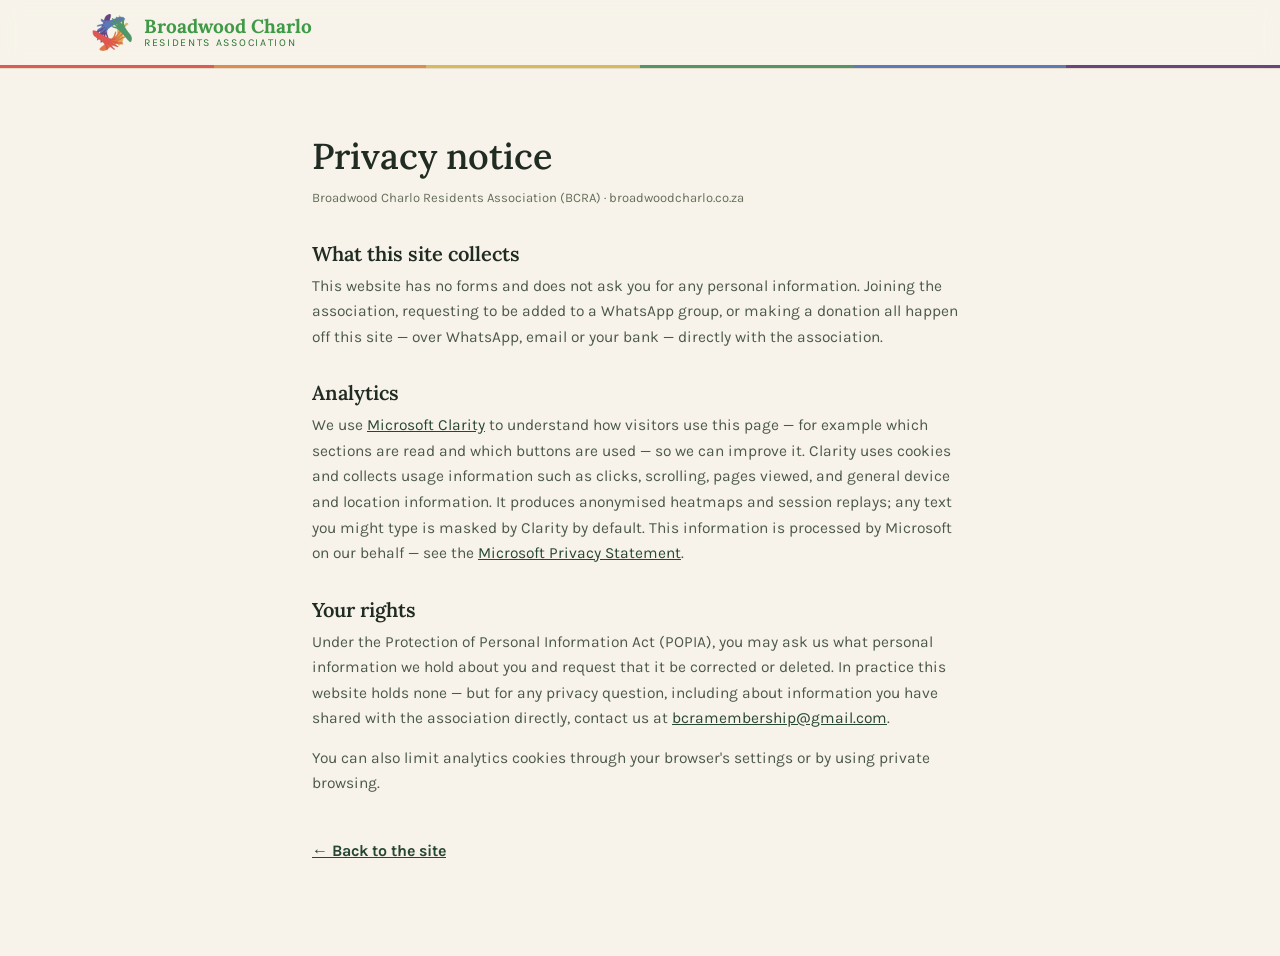
<file: privacy.html>
<!DOCTYPE html>
<html lang="en">
<head>
  <meta charset="UTF-8">
  <meta name="viewport" content="width=device-width, initial-scale=1.0">
  <title>Privacy — Broadwood Charlo Residents Association</title>
  <meta name="robots" content="noindex">
  <link rel="icon" type="image/png" href="images/favicon.png">
  <link rel="preconnect" href="https://fonts.googleapis.com">
  <link rel="preconnect" href="https://fonts.gstatic.com" crossorigin>
  <link href="https://fonts.googleapis.com/css2?family=Lora:ital,wght@0,400..700;1,400..700&family=Karla:wght@300..800&display=swap" rel="stylesheet" media="print" onload="this.media='all'">
  <noscript><link href="https://fonts.googleapis.com/css2?family=Lora:ital,wght@0,400..700;1,400..700&family=Karla:wght@300..800&display=swap" rel="stylesheet"></noscript>
  <link rel="stylesheet" href="style.css">
  <style>
    .privacy-page { max-width: 720px; margin: 0 auto; padding: clamp(40px, 7vw, 64px) clamp(20px, 4vw, 32px) clamp(64px, 10vw, 96px); }
    .privacy-page h1 { font-family: "Lora", serif; font-weight: 550; font-size: clamp(28px, 5.5vw, 36px); margin: 0 0 8px; }
    .privacy-page .updated { font-size: 13px; color: var(--muted); margin: 0 0 32px; }
    .privacy-page h2 { font-family: "Lora", serif; font-weight: 600; font-size: 20px; margin: 30px 0 8px; }
    .privacy-page p { font-size: 15.5px; line-height: 1.65; color: var(--body); margin: 0 0 14px; }
    .privacy-page a.back { display: inline-block; margin-top: 30px; font-weight: 700; }
  </style>
</head>
<body>
  <nav class="site-nav">
    <div class="wrap">
      <a class="brand" href="index.html">
        <img class="brand-logo" src="images/bcra-logo.png" alt="BCRA logo" width="40" height="37">
        <span class="brand-name">
          <span class="brand-top">Broadwood Charlo</span>
          <span class="brand-sub">Residents Association</span>
        </span>
      </a>
    </div>
    <div class="unity-strip" aria-hidden="true"></div>
  </nav>

  <main class="privacy-page">
    <h1>Privacy notice</h1>
    <p class="updated">Broadwood Charlo Residents Association (BCRA) · broadwoodcharlo.co.za</p>

    <h2>What this site collects</h2>
    <p>This website has no forms and does not ask you for any personal information. Joining the association, requesting to be added to a WhatsApp group, or making a donation all happen off this site — over WhatsApp, email or your bank — directly with the association.</p>

    <h2>Analytics</h2>
    <p>We use <a href="https://clarity.microsoft.com" rel="noopener">Microsoft Clarity</a> to understand how visitors use this page — for example which sections are read and which buttons are used — so we can improve it. Clarity uses cookies and collects usage information such as clicks, scrolling, pages viewed, and general device and location information. It produces anonymised heat&shy;maps and session replays; any text you might type is masked by Clarity by default. This information is processed by Microsoft on our behalf — see the <a href="https://privacy.microsoft.com/privacystatement" rel="noopener">Microsoft Privacy Statement</a>.</p>

    <h2>Your rights</h2>
    <p>Under the Protection of Personal Information Act (POPIA), you may ask us what personal information we hold about you and request that it be corrected or deleted. In practice this website holds none — but for any privacy question, including about information you have shared with the association directly, contact us at <a href="mailto:bcramembership@gmail.com">bcramembership@gmail.com</a>.</p>

    <p>You can also limit analytics cookies through your browser's settings or by using private browsing.</p>

    <a class="back" href="index.html">&larr; Back to the site</a>
  </main>
</body>
</html>
</file>
<file: style.css>
/* ==========================================================================
   Broadwood/Charlo Residents Association — site styles
   (implements the Broadwood Community redesign handoff)
   ========================================================================== */

:root {
  /* Logo hues, sampled from the BCRA hands mark */
  --logo-red: #df5a54;
  --logo-orange: #dc8c51;
  --logo-yellow: #d9b95e;
  --logo-green: #51966a;
  --logo-blue: #5e7ab6;
  --logo-purple: #674580;
  --cream: #f7f3ea;
  --card: #fffdf8;
  --ink: #202b22;
  --body: #4c584c;
  --muted: #656f5a;       /* darkened from the handoff's #8a927f for WCAG AA contrast */
  --green: #274634;
  --green-dark: #1c3527;
  --tint: #e7ecdc;
  --tint-2: #eaeadb;
  --gold: #8a6220;        /* darkened from the handoff's #a3762a for WCAG AA contrast on cream */
  --gold-on-dark: #d4b26e; /* lightened from #c9a45c for contrast on the dark green */
  --gold-logo: #c9932f;
  --terracotta: #a4432f;
  --border: #e4dcc8;
  --border-soft: #ece5d2;
  --cream-text: #f2ead4;
  --sage: #c9cfb9;
}

* { box-sizing: border-box; }

[hidden] { display: none !important; }

html { scroll-behavior: smooth; }

body {
  margin: 0;
  background: var(--cream);
  color: var(--ink);
  font-family: "Karla", "Helvetica Neue", sans-serif;
  -webkit-font-smoothing: antialiased;
}

a { color: var(--green); }
a:hover { color: var(--gold); }

::selection { background: #d9d2b8; }

img, svg, iframe { max-width: 100%; }

.wrap {
  max-width: 1160px;
  margin: 0 auto;
  padding-left: clamp(20px, 4vw, 32px);
  padding-right: clamp(20px, 4vw, 32px);
}

.eyebrow {
  margin: 0 0 14px;
  font-size: 12px;
  font-weight: 700;
  letter-spacing: 0.22em;
  text-transform: uppercase;
  color: var(--gold);
}

.section-head {
  display: flex;
  justify-content: space-between;
  align-items: end;
  gap: 40px;
  margin-bottom: 36px;
  flex-wrap: wrap;
}

.section-head h2 {
  margin: 0;
  font-family: "Lora", serif;
  font-weight: 550;
  font-size: clamp(28px, 5.5vw, 36px);
  line-height: 1.18;
  text-wrap: pretty;
}

.section-head p {
  margin: 0;
  max-width: 44ch;
  font-size: 15.5px;
  line-height: 1.6;
  color: var(--body);
}

/* --------------------------------------------------------------------------
   Nav
   -------------------------------------------------------------------------- */

.site-nav {
  position: sticky;
  top: 0;
  z-index: 50;
  background: rgba(247, 243, 234, 0.92);
  backdrop-filter: blur(10px);
  border-bottom: 1px solid var(--border);
}

.site-nav .wrap {
  padding-top: 14px;
  padding-bottom: 14px;
  padding-left: clamp(16px, 4vw, 32px);
  padding-right: clamp(16px, 4vw, 32px);
  display: flex;
  align-items: center;
  gap: 20px;
}

.brand {
  display: flex;
  align-items: center;
  gap: 12px;
  text-decoration: none;
  color: var(--ink);
  margin-right: auto;
}

.brand:hover { color: var(--ink); }

.brand-logo { display: block; flex: none; width: 40px; height: auto; }

.unity-strip {
  height: 3px;
  background: linear-gradient(90deg,
    var(--logo-red) 0 16.7%, var(--logo-orange) 16.7% 33.3%,
    var(--logo-yellow) 33.3% 50%, var(--logo-green) 50% 66.7%,
    var(--logo-blue) 66.7% 83.3%, var(--logo-purple) 83.3% 100%);
}

.brand-name {
  display: flex;
  flex-direction: column;
  line-height: 1.15;
}

.brand-name .brand-top {
  font-family: "Lora", serif;
  font-weight: 700;
  font-size: 19px; /* large-text size so the letterhead green passes WCAG at 3:1 */
  color: #3f9a46;  /* the letterhead green, minimally deepened */
}

.brand-name .brand-sub {
  font-size: 10.5px;
  letter-spacing: 0.16em;
  text-transform: uppercase;
  color: #2e7434; /* letterhead green, deepened for AA at small size */
}

#nav-links {
  display: flex;
  gap: 22px;
  align-items: center;
  font-size: 14.5px;
  font-weight: 500;
}

#nav-links a { text-decoration: none; color: var(--ink); }
#nav-links a:hover { color: var(--gold); }

.nav-cta {
  text-decoration: none;
  background: var(--green);
  color: var(--cream);
  padding: 10px 20px;
  border-radius: 999px;
  font-weight: 700;
  font-size: 14px;
  white-space: nowrap;
}

.nav-cta:hover { background: var(--green-dark); color: #ffffff; }

/* --------------------------------------------------------------------------
   Hero
   -------------------------------------------------------------------------- */

.hero {
  max-width: 1160px;
  margin: 0 auto;
  padding: clamp(40px, 7vw, 72px) clamp(20px, 4vw, 32px) clamp(36px, 6vw, 56px);
  display: grid;
  grid-template-columns: repeat(auto-fit, minmax(min(100%, 400px), 1fr));
  gap: clamp(32px, 5vw, 56px);
  align-items: center;
}

.hero h1 {
  margin: 0 0 20px;
  font-family: "Lora", serif;
  font-weight: 550;
  font-size: clamp(36px, 7.5vw, 52px);
  line-height: 1.12;
  letter-spacing: -0.01em;
  text-wrap: pretty;
}

.hero .lede {
  margin: 0 0 30px;
  font-size: 17.5px;
  line-height: 1.65;
  color: var(--body);
  max-width: 46ch;
  text-wrap: pretty;
}

.hero-actions {
  display: flex;
  gap: 14px;
  align-items: center;
  flex-wrap: wrap;
}

.btn-primary {
  text-decoration: none;
  background: var(--green);
  color: var(--cream);
  padding: 15px 28px;
  border-radius: 999px;
  font-weight: 700;
  font-size: 16px;
}

.btn-primary:hover { background: var(--green-dark); color: #ffffff; }

.btn-outline {
  text-decoration: none;
  color: var(--green);
  padding: 15px 24px;
  border-radius: 999px;
  font-weight: 700;
  font-size: 16px;
  border: 1.5px solid #c9c0a6;
}

.btn-outline:hover { border-color: var(--green); color: var(--green); }

.hero-progress {
  margin-top: 36px;
  max-width: 440px;
  display: flex;
  flex-direction: column;
  gap: 10px;
}

.hero-progress p {
  margin: 0;
  display: flex;
  justify-content: space-between;
  align-items: baseline;
  gap: 16px;
  font-size: 13.5px;
  color: #5f6b5f;
}

.hero-progress p strong { color: var(--ink); }

.hero-progress .gap-note { font-weight: 700; color: var(--gold); }

.hero-progress .mini-track {
  height: 8px;
  border-radius: 999px;
  background: #e6dfcb;
  overflow: hidden;
}

.hero-progress .mini-fill {
  height: 100%;
  border-radius: 999px;
  background: var(--gold);
  width: 6%;
}

.hero figure { margin: 0; }

.map-card {
  border: 1px solid #ddd3ba;
  border-radius: 12px;
  overflow: hidden;
  background: var(--card);
  box-shadow: 0 22px 44px -26px rgba(39, 70, 52, 0.45);
}

.map-card iframe {
  display: block;
  width: 100%;
  height: clamp(280px, 55vw, 380px);
  border: 0;
}

.map-card figcaption {
  display: flex;
  align-items: center;
  justify-content: space-between;
  gap: 12px;
  padding: 13px 18px;
  border-top: 1px solid var(--border-soft);
}

.map-card .map-note { font-size: 13px; color: #5f6b5f; }

.map-card .camera-chip {
  font-size: 11.5px;
  font-weight: 700;
  letter-spacing: 0.1em;
  text-transform: uppercase;
  color: var(--green);
  background: var(--tint-2);
  padding: 5px 11px;
  border-radius: 999px;
  white-space: nowrap;
}

/* --------------------------------------------------------------------------
   Stats band
   -------------------------------------------------------------------------- */

.stats-band {
  background: var(--green);
  color: var(--cream-text);
}

.stats-band .wrap {
  padding-top: clamp(32px, 6vw, 44px);
  padding-bottom: clamp(32px, 6vw, 44px);
  display: grid;
  grid-template-columns: repeat(auto-fit, minmax(180px, 1fr));
  gap: 28px;
}

.stat {
  border-left: 1px solid rgba(242, 234, 212, 0.25);
  padding-left: 22px;
}

.stat .stat-value {
  margin: 0;
  font-family: "Lora", serif;
  font-size: 40px;
  font-weight: 550;
}

.stat .stat-label {
  margin: 6px 0 0;
  font-size: 14px;
  color: var(--sage);
  line-height: 1.45;
}

/* --------------------------------------------------------------------------
   Where we stand
   -------------------------------------------------------------------------- */

.progress-section {
  max-width: 1160px;
  margin: 0 auto;
  padding: clamp(56px, 9vw, 88px) clamp(20px, 4vw, 32px) 40px;
}

.progress-head {
  display: grid;
  grid-template-columns: repeat(auto-fit, minmax(min(100%, 340px), 1fr));
  gap: clamp(24px, 4vw, 48px);
  align-items: end;
  margin-bottom: 34px;
}

.progress-head h2 {
  margin: 0;
  font-family: "Lora", serif;
  font-weight: 550;
  font-size: clamp(28px, 5.5vw, 36px);
  line-height: 1.18;
  text-wrap: pretty;
}

.progress-head p {
  margin: 0;
  font-size: 16px;
  line-height: 1.65;
  color: var(--body);
  text-wrap: pretty;
}

.progress-card {
  background: var(--card);
  border: 1px solid var(--border);
  border-radius: 14px;
  padding: clamp(20px, 4vw, 30px) clamp(18px, 4vw, 34px) 26px;
}

.progress-card .card-head {
  display: flex;
  justify-content: space-between;
  align-items: baseline;
  margin-bottom: 16px;
}

.progress-card .card-head .count {
  margin: 0;
  font-family: "Lora", serif;
  font-size: 22px;
}

.progress-card .card-head .count span { color: var(--muted); font-size: 16px; }

.progress-card .card-head .goal-label {
  margin: 0;
  font-size: 13px;
  font-weight: 700;
  letter-spacing: 0.12em;
  text-transform: uppercase;
  color: var(--gold);
}

.progress-track {
  position: relative;
  height: 18px;
  border-radius: 999px;
  background: #eee8d6;
  overflow: hidden;
}

.progress-fill {
  height: 100%;
  border-radius: 999px;
  background: linear-gradient(90deg, #7a5a1e, var(--gold));
  width: 6%;
  transition: width 0.6s ease;
}

.progress-track .tick {
  position: absolute;
  top: 0;
  bottom: 0;
  width: 1px;
  background: rgba(32, 43, 34, 0.18);
}

#milestones {
  position: relative;
  height: 34px;
  margin-top: 8px;
  font-size: 12px;
  color: var(--muted);
}

#milestones > span {
  position: absolute;
  transform: translateX(-50%);
  text-align: center;
}

#milestones > span:last-child {
  right: 0;
  left: auto;
  transform: none;
  text-align: right;
}

#milestones > span > span { font-size: 11px; }

/* --------------------------------------------------------------------------
   What we do
   -------------------------------------------------------------------------- */

.whatwedo {
  max-width: 1160px;
  margin: 0 auto;
  padding: clamp(48px, 8vw, 64px) clamp(20px, 4vw, 32px) clamp(56px, 9vw, 80px);
}

.whatwedo .section-head h2 { font-size: clamp(30px, 6vw, 42px); line-height: 1.15; max-width: 20ch; }

#paysfor {
  display: grid;
  grid-template-columns: repeat(4, minmax(0, 1fr));
  gap: 22px;
}

.pays-card {
  background: var(--card);
  border: 1px solid var(--border);
  border-radius: 14px;
  padding: 26px;
}

.pays-card .icon-chip {
  width: 48px;
  height: 48px;
  border-radius: 12px;
  background: var(--tint);
  display: flex;
  align-items: center;
  justify-content: center;
  margin-bottom: 18px;
}

.pays-card:nth-child(1) .icon-chip { background: #e6ebf5; }
.pays-card:nth-child(1) .icon-chip svg { stroke: #46609c; }
.pays-card:nth-child(2) .icon-chip { background: #e4efe7; }
.pays-card:nth-child(2) .icon-chip svg { stroke: #2f6a47; }
.pays-card:nth-child(3) .icon-chip { background: #f9e6e4; }
.pays-card:nth-child(3) .icon-chip svg { stroke: #a4432f; }
.pays-card:nth-child(4) .icon-chip { background: #ece5f2; }
.pays-card:nth-child(4) .icon-chip svg { stroke: #5b3d72; }

.pays-card h3 {
  margin: 0 0 8px;
  font-family: "Lora", serif;
  font-weight: 600;
  font-size: 21px;
}

.pays-card p {
  margin: 0;
  font-size: 15px;
  line-height: 1.6;
  color: var(--body);
}

/* --------------------------------------------------------------------------
   Quote band
   -------------------------------------------------------------------------- */

.quote-band {
  position: relative;
  background-color: #223c2c;
  background-image: linear-gradient(rgba(28, 53, 39, 0.74), rgba(28, 53, 39, 0.74)), url("photos/big-park-tree-band.jpg");
  background-size: cover;
  background-position: center;
}

.quote-band .wrap {
  max-width: 860px;
  padding-top: clamp(56px, 9vw, 88px);
  padding-bottom: clamp(56px, 9vw, 88px);
  text-align: center;
}

.quote-band blockquote { margin: 0; }

.quote-band blockquote p {
  margin: 0 0 22px;
  font-family: "Lora", serif;
  font-style: italic;
  font-size: clamp(21px, 4.5vw, 27px);
  line-height: 1.5;
  color: var(--cream-text);
  text-wrap: pretty;
}

.quote-band cite {
  font-style: normal;
  font-size: 13px;
  font-weight: 700;
  letter-spacing: 0.18em;
  text-transform: uppercase;
  color: var(--gold-on-dark);
}

/* --------------------------------------------------------------------------
   Join / membership
   -------------------------------------------------------------------------- */

.join-section {
  background: var(--green);
  color: var(--cream-text);
  border-top: 1px solid rgba(242, 234, 212, 0.15);
}

.join-section .wrap {
  padding-top: clamp(56px, 9vw, 88px);
  padding-bottom: clamp(56px, 9vw, 88px);
}

.join-section .eyebrow { color: var(--gold-on-dark); }

.join-section h2 {
  margin: 0 0 10px;
  font-family: "Lora", serif;
  font-weight: 550;
  font-size: clamp(28px, 5.5vw, 36px);
  line-height: 1.18;
}

.price-line {
  margin: 0 0 44px;
  font-size: 16.5px;
  color: var(--sage);
  display: flex;
  align-items: baseline;
  gap: 14px;
  flex-wrap: wrap;
}

.price-line .price {
  font-family: "Lora", serif;
  font-size: clamp(38px, 6vw, 54px);
  font-weight: 600;
  color: var(--gold-logo);
  line-height: 1;
}

.join-grid {
  display: grid;
  grid-template-columns: repeat(auto-fit, minmax(min(100%, 380px), 1fr));
  gap: clamp(36px, 6vw, 72px);
  align-items: start;
}

.join-steps {
  display: flex;
  flex-direction: column;
  gap: 30px;
}

.join-step {
  display: flex;
  gap: 18px;
  align-items: flex-start;
}

.join-step .step-num {
  margin: 2px 0 0;
  flex: none;
  width: 36px;
  height: 36px;
  border-radius: 50%;
  background: var(--gold-logo);
  color: var(--green-dark);
  display: flex;
  align-items: center;
  justify-content: center;
  font-family: "Lora", serif;
  font-weight: 700;
  font-size: 16px;
}

.join-step h3 {
  margin: 0 0 8px;
  font-family: "Lora", serif;
  font-weight: 600;
  font-size: 20px;
}

.join-step p {
  margin: 0;
  font-size: 15px;
  line-height: 1.6;
  color: var(--sage);
}

.join-step p a:not(.btn-cream) { color: var(--gold-on-dark); }

.join-step p.has-btn { margin-bottom: 16px; }

.btn-cream {
  display: inline-block;
  text-decoration: none;
  background: var(--cream-text);
  color: var(--green);
  padding: 11px 20px;
  border-radius: 999px;
  font-weight: 700;
  font-size: 14px;
}

.btn-cream:hover { background: #ffffff; color: var(--green-dark); }

.join-section .signup-links {
  display: flex;
  flex-wrap: wrap;
  gap: 10px;
  margin-top: 14px;
}

.donate-card {
  background: rgba(255, 253, 248, 0.07);
  border: 1px solid rgba(242, 234, 212, 0.22);
  border-radius: 14px;
  padding: clamp(24px, 4vw, 34px);
}

.donate-card h3 {
  margin: 0 0 10px;
  font-family: "Lora", serif;
  font-weight: 600;
  font-size: 22px;
}

.donate-card .donate-copy {
  margin: 0 0 18px;
  font-size: 15px;
  line-height: 1.65;
  color: var(--sage);
}

.donate-card .ref-note {
  margin: 0;
  font-size: 13.5px;
  line-height: 1.6;
  color: #b6c1a6;
}

.donate-card dl {
  margin: 22px 0 0;
  display: grid;
  grid-template-columns: auto 1fr;
  gap: 10px 24px;
  font-size: 14.5px;
}

.donate-card dt { font-weight: 700; color: var(--cream-text); }
.donate-card dd { margin: 0; color: var(--sage); }
.donate-card dd.ref-value { color: #ffffff; font-weight: 700; }

/* --------------------------------------------------------------------------
   Community groups
   -------------------------------------------------------------------------- */

.groups-section {
  background: var(--card);
  border-top: 1px solid var(--border-soft);
  border-bottom: 1px solid var(--border-soft);
}

.groups-section .wrap {
  padding-top: clamp(56px, 9vw, 88px);
  padding-bottom: clamp(56px, 9vw, 88px);
}

.group-cards {
  display: grid;
  grid-template-columns: repeat(auto-fit, minmax(250px, 1fr));
  gap: 22px;
}

.group-card {
  border: 1px solid var(--border);
  border-radius: 14px;
  padding: 26px;
  background: var(--cream);
}

.group-card.emergency { border-top: 3px solid var(--logo-red); }
.group-card.security { border-top: 3px solid var(--logo-blue); }
.group-card.social { border-top: 3px solid var(--logo-green); }
.group-card.facebook { border-top: 3px solid var(--logo-yellow); }

.group-tag {
  margin: 0 0 12px;
  display: inline-block;
  font-size: 11px;
  font-weight: 700;
  letter-spacing: 0.12em;
  text-transform: uppercase;
  padding: 5px 11px;
  border-radius: 999px;
}

.group-card.emergency .group-tag { color: var(--terracotta); background: #f3e2dc; }
.group-card.security .group-tag { color: #3d5488; background: #e6ebf5; }
.group-card.social .group-tag { color: var(--green); background: var(--tint-2); }
.group-card.facebook .group-tag { color: #7d5a1d; background: #f0e7d2; }

.group-card h3 {
  margin: 0 0 8px;
  font-family: "Lora", serif;
  font-weight: 600;
  font-size: 20px;
}

.group-card p.group-desc {
  margin: 0 0 14px;
  font-size: 14.5px;
  line-height: 1.6;
  color: var(--body);
}

.group-btn {
  display: inline-block;
  text-decoration: none;
  padding: 10px 18px;
  border-radius: 999px;
  font-weight: 700;
  font-size: 13.5px;
}

.group-card.emergency .group-btn { background: var(--terracotta); color: #fdf6ee; }
.group-card.emergency .group-btn:hover { background: #8a3121; color: #ffffff; }
.group-card.security .group-btn { background: #46609c; color: #ffffff; }
.group-card.security .group-btn:hover { background: #384e80; color: #ffffff; }
.group-card.social .group-btn { background: var(--green); color: var(--cream); }
.group-card.social .group-btn:hover { background: var(--green-dark); color: #ffffff; }
.group-card.facebook .group-btn { background: var(--gold); color: #fdf6ee; }
.group-card.facebook .group-btn:hover { background: #6f4e19; color: #ffffff; }

.group-fallback {
  margin: 10px 0 0;
  font-size: 12.5px;
  font-style: italic;
  color: var(--muted);
}

.nhw-banner {
  margin-top: 22px;
  display: flex;
  align-items: center;
  justify-content: space-between;
  gap: 24px;
  flex-wrap: wrap;
  border: 1px solid var(--border);
  border-left: 3px solid var(--logo-green);
  border-radius: 14px;
  padding: 22px 26px;
  background: var(--cream);
}

.nhw-banner h3 {
  margin: 0 0 6px;
  font-family: "Lora", serif;
  font-weight: 600;
  font-size: 19px;
}

.nhw-banner > div { flex: 1 1 420px; }

.nhw-banner p {
  margin: 0;
  font-size: 14.5px;
  line-height: 1.6;
  color: var(--body);
  text-wrap: pretty;
}

.nhw-btn { background: #2f6a47; color: #ffffff; flex: none; }
.nhw-btn:hover { background: #245237; color: #ffffff; }

/* --------------------------------------------------------------------------
   Important numbers
   -------------------------------------------------------------------------- */

.numbers-section {
  max-width: 1160px;
  margin: 0 auto;
  padding: clamp(56px, 9vw, 88px) clamp(20px, 4vw, 32px);
}

.num-grid {
  display: grid;
  grid-template-columns: repeat(auto-fit, minmax(240px, 1fr));
  gap: 22px;
}

.num-card {
  text-decoration: none;
  background: var(--card);
  border: 1px solid var(--border);
  border-radius: 14px;
  padding: 24px 26px;
  display: block;
}

a.num-card:hover { border-color: var(--gold); }

.num-card .num-label {
  margin: 0 0 4px;
  font-size: 13px;
  font-weight: 700;
  letter-spacing: 0.1em;
  text-transform: uppercase;
  color: var(--terracotta);
}

.num-card .num-value {
  margin: 0 0 6px;
  font-family: "Lora", serif;
  font-size: 32px;
  font-weight: 600;
  color: var(--ink);
}

.num-card .num-sub {
  margin: 0;
  font-size: 13.5px;
  color: var(--muted);
}

.num-card.num-pending {
  border-style: dashed;
  border-color: #d5cbb0;
}

.num-card.num-pending .num-label { color: var(--green); }

.num-card.num-pending .num-value {
  font-size: 24px;
  color: var(--muted);
}

.partner-note {
  margin: 22px 0 0;
  font-size: 13.5px;
  color: var(--muted);
}

/* --------------------------------------------------------------------------
   FAQ
   -------------------------------------------------------------------------- */

.faq-section {
  max-width: 860px;
  margin: 0 auto;
  padding: 24px clamp(20px, 4vw, 32px) clamp(64px, 10vw, 96px);
}

.faq-section h2 {
  margin: 0 0 8px;
  font-family: "Lora", serif;
  font-weight: 550;
  font-size: clamp(28px, 5.5vw, 36px);
  line-height: 1.18;
}

.faq-section .faq-intro {
  margin: 0 0 34px;
  font-size: 15.5px;
  color: var(--body);
}

.faq-list {
  display: flex;
  flex-direction: column;
  gap: 12px;
}

.faq-list details {
  background: var(--card);
  border: 1px solid var(--border);
  border-radius: 12px;
  padding: 0 24px;
}

.faq-list summary {
  cursor: pointer;
  padding: 18px 0;
  font-family: "Lora", serif;
  font-weight: 600;
  font-size: 17.5px;
  list-style: none;
}

.faq-list summary::-webkit-details-marker { display: none; }

.faq-list details p {
  margin: 0 0 20px;
  font-size: 15px;
  line-height: 1.65;
  color: var(--body);
}

.faq-list details p.pending-note {
  margin: -8px 0 20px;
  font-size: 13px;
  font-style: italic;
  color: var(--muted);
}

/* --------------------------------------------------------------------------
   Footer
   -------------------------------------------------------------------------- */

.site-footer {
  background: var(--green);
  color: var(--cream-text);
}

.footer-grid {
  padding-top: clamp(40px, 7vw, 64px);
  padding-bottom: 40px;
  display: grid;
  grid-template-columns: repeat(auto-fit, minmax(220px, 1fr));
  gap: 40px;
  align-items: start;
  border-bottom: 1px solid rgba(242, 234, 212, 0.15);
}

.footer-logo-disc {
  display: inline-flex;
  align-items: center;
  justify-content: center;
  width: 54px;
  height: 54px;
  border-radius: 50%;
  background: var(--cream-text);
  margin-bottom: 12px;
}

.footer-logo-disc img { width: 34px; height: auto; }

.site-footer .footer-name {
  margin: 0 0 8px;
  font-family: "Lora", serif;
  font-size: 19px;
  font-weight: 600;
}

.site-footer .footer-slogan {
  margin: 0;
  font-size: 14px;
  line-height: 1.6;
  color: var(--sage);
}

.site-footer .footer-heading {
  margin: 0 0 12px;
  font-family: "Karla", "Helvetica Neue", sans-serif;
  font-size: 11.5px;
  font-weight: 700;
  letter-spacing: 0.16em;
  text-transform: uppercase;
  color: var(--gold-on-dark);
}

.footer-links {
  display: flex;
  flex-direction: column;
  gap: 8px;
  font-size: 14.5px;
  color: #e8e2cd;
}

.footer-links a { color: #e8e2cd; text-decoration: none; }
.footer-links a:hover { color: #ffffff; }

.footer-line {
  max-width: 1160px;
  margin: 0 auto;
  padding: 20px clamp(20px, 4vw, 32px) 28px;
  font-size: 12.5px;
  color: #aab59a;
}

.footer-line a { color: var(--gold-on-dark); text-decoration: underline; }
.footer-line a:hover { color: #ffffff; }

/* --------------------------------------------------------------------------
   Mobile sticky join bar
   -------------------------------------------------------------------------- */

#mobile-cta {
  display: none;
  position: fixed;
  bottom: 0;
  left: 0;
  right: 0;
  z-index: 60;
  background: var(--green-dark);
  color: var(--cream-text);
  padding: 10px 16px;
  align-items: center;
  justify-content: space-between;
  gap: 12px;
  box-shadow: 0 -8px 24px rgba(28, 53, 39, 0.35);
}

#mobile-cta .bar-note { font-size: 13px; line-height: 1.3; }

#mobile-cta .bar-btn {
  text-decoration: none;
  background: var(--cream-text);
  color: var(--green);
  padding: 10px 20px;
  border-radius: 999px;
  font-weight: 800;
  font-size: 14px;
  white-space: nowrap;
}

#mobile-cta .bar-btn:hover { background: #ffffff; color: var(--green-dark); }

/* --------------------------------------------------------------------------
   Breakpoints (per handoff helmet)
   -------------------------------------------------------------------------- */

@media (max-width: 1100px) {
  #paysfor { grid-template-columns: repeat(2, minmax(0, 1fr)); }
}

@media (max-width: 760px) {
  #nav-links { display: none; }
  #mobile-cta { display: flex; }
  body { padding-bottom: 64px; }
  #milestones { font-size: 11px; }
  #milestones > span > span { display: none; }
}

@media (max-width: 560px) {
  #paysfor { grid-template-columns: 1fr; }
}
</file>
